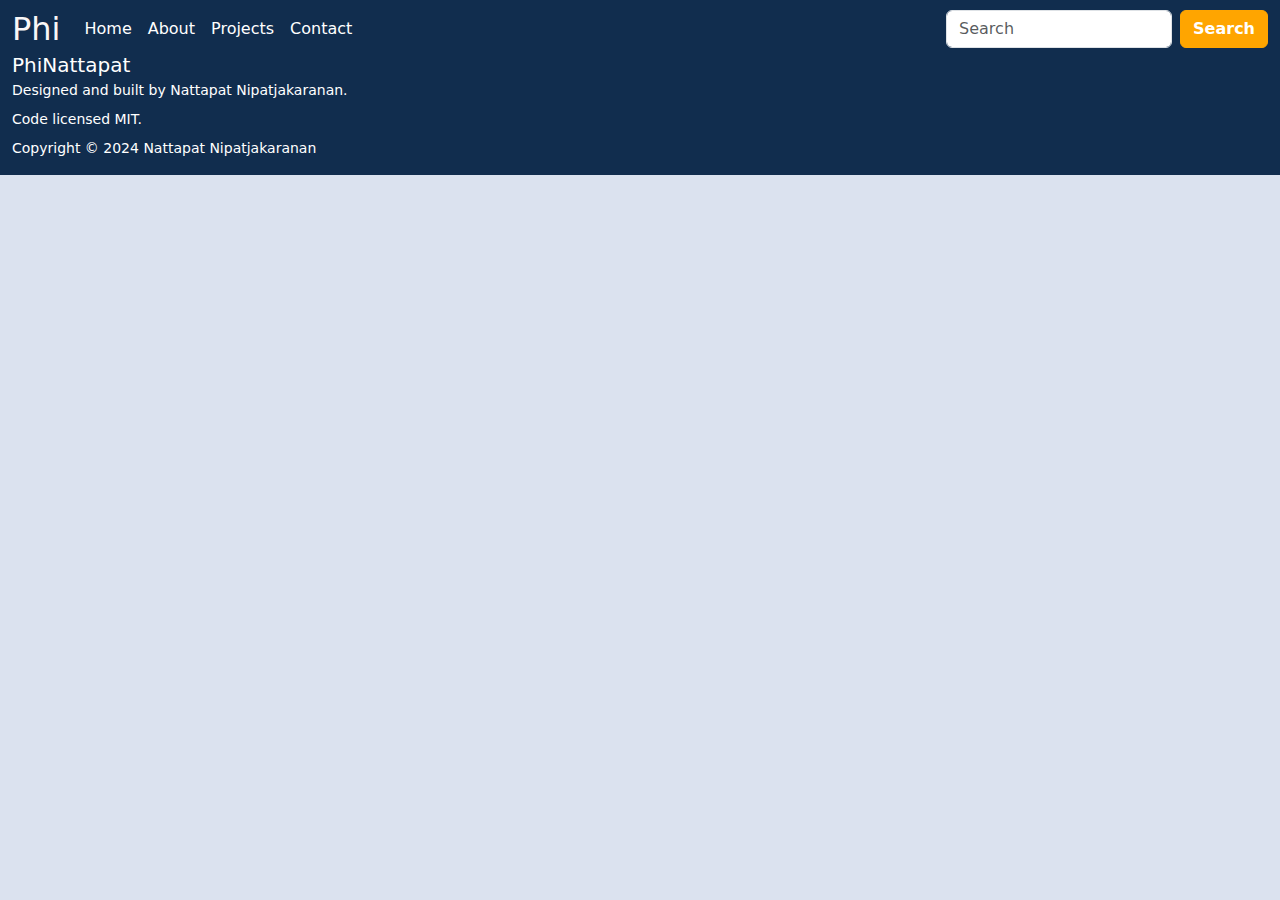
<file: index.html>
<!DOCTYPE html>
<html lang="en">
    <head>
        <meta charset="UTF-8">
        <title>My Portfolio using bootstrap</title>
        <meta name="viewport" content="width=device-width, initial-scale=1.0">
        <link href="https://cdn.jsdelivr.net/npm/bootstrap@5.3.3/dist/css/bootstrap.min.css" rel="stylesheet" integrity="sha384-QWTKZyjpPEjISv5WaRU9OFeRpok6YctnYmDr5pNlyT2bRjXh0JMhjY6hW+ALEwIH" crossorigin="anonymous">
        <link rel="stylesheet" href="./nav.css">
        <link rel="stylesheet" href="./footer.css">
      </head>
    <script src="https://cdn.jsdelivr.net/npm/bootstrap@5.3.3/dist/js/bootstrap.bundle.min.js" integrity="sha384-YvpcrYf0tY3lHB60NNkmXc5s9fDVZLESaAA55NDzOxhy9GkcIdslK1eN7N6jIeHz" crossorigin="anonymous"></script>
    <style>
      .box{
        background-color: white;
        border-radius: 20px;
        padding: 10px;
        
      }
      .container{
        display: grid;
        gap:10px;
        grid-template-columns:auto auto;
      }
      .box{
        font-family: "Kanit", sans-serif;
        font-size: auto;
        font-weight: 400;
        font-style: normal;
       
        
      }
      .container{
        min-width: 100%;
        
      }
      .intro{
        background-color: #112D4E;
        width: 100%;
      }
      
      .header{
        background-color: #2E2E35;
        background-color: #112D4E;
        padding:20px;
        color:white;
        
        
      }

    
     
    </style>
    <body>
      <div id="navbar"></div>
      

      
      <!-- <div class="header">
        <h2>This is a portfolio website</h2>
        <img src="./images/phi.jpeg">
      </div> -->
      













      <footer class="bd-footer">
        <div class="container">
          <div class="row">
            <div class="name">
              
              <span class="fs-5">PhiNattapat</span>
              
              <ul class="list-unstyled small">
                <li class="mb-2">Designed and built by Nattapat Nipatjakaranan.</li>
                <li class="mb-2">Code licensed <a class="license" href="https://github.com/phinattapat/Phi-s-Portfolio/blob/main/LICENSE">MIT</a>.</li>
                <li class="mb-2">Copyright &copy; 2024 Nattapat Nipatjakaranan</li>
              </ul>
            </div>
        </div>
      </footer>
    </body>
    <script>
      // Load the navbar dynamically
      fetch('navbar.html')
          .then(response => response.text())
          .then(data => {
              document.getElementById('navbar').innerHTML = data;
          });
    </script>
</html>
</file>
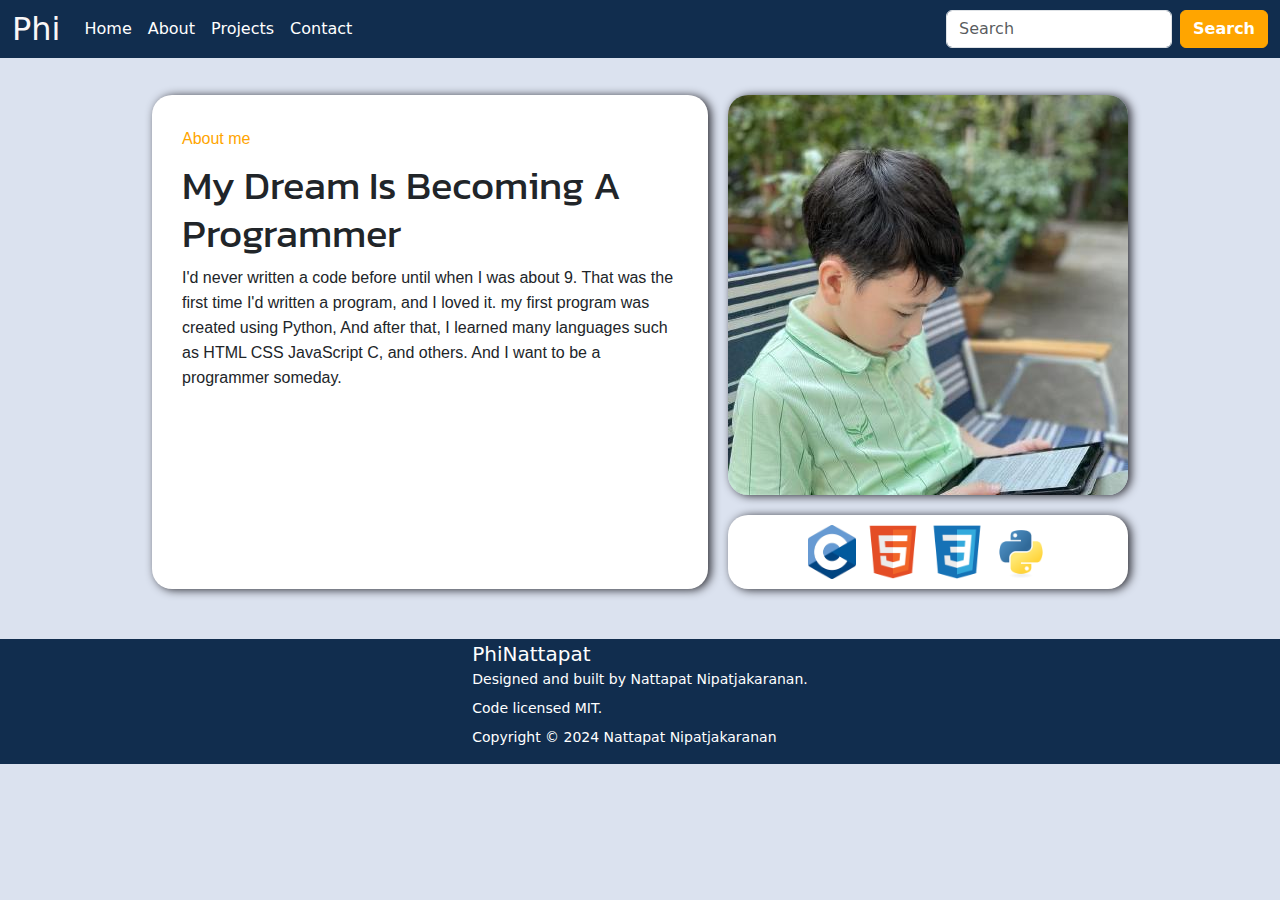
<file: about.html>
<!DOCTYPE html>
<html lang="en">
    <head>
        <meta charset="UTF-8">
        <title>My Portfolio using bootstrap</title>
        <meta name="viewport" content="width=device-width, initial-scale=1.0">
        <link rel="preconnect" href="https://fonts.googleapis.com">
        <link rel="preconnect" href="https://fonts.gstatic.com" crossorigin>
        <link href="https://fonts.googleapis.com/css2?family=Kanit:ital,wght@0,100;0,200;0,300;0,400;0,500;0,600;0,700;0,800;0,900;1,100;1,200;1,300;1,400;1,500;1,600;1,700;1,800;1,900&display=swap" rel="stylesheet">
        <link href="https://cdn.jsdelivr.net/npm/bootstrap@5.3.3/dist/css/bootstrap.min.css" rel="stylesheet" integrity="sha384-QWTKZyjpPEjISv5WaRU9OFeRpok6YctnYmDr5pNlyT2bRjXh0JMhjY6hW+ALEwIH" crossorigin="anonymous">
        <link rel="stylesheet" href="./nav.css">
        <link rel="stylesheet" href="./footer.css">
    </head>
    <style>
      .container{
        display: flex;
        justify-content: center;
        width: 1000px;
        margin-bottom: 50px;
      }
      .about{
        margin-top: 5vh;
        display: grid;
        grid-template-columns: 1fr auto;
        grid-template-rows: auto auto;
        gap: 20px;
      }
      .box1,.box2,.box3{
        background-color: white;
        border-radius: 20px;
        padding: 10px;
        box-shadow: 3px 1px 10px #2E2E35;
      }
      .box1{
        grid-row: span 2;
        text-align: left;
        
      }
      .title{
        font-family: "Kanit", sans-serif;
        font-size: auto;
        font-weight: 400;
        font-style: normal;
        
      }
      .text{
        padding: 20px;
      }
      .box2{
        
        background-color: white;
        border-radius: 20px;
      }
      .box3{
        
        background-color: white;
        border-radius: 20px;
        
      }
      .phi{
        
        max-width: 100%;
        margin: none;
        border-radius: 20px;
        box-shadow: 3px 1px 10px #2E2E35;
        
      }
      .box3{
        display: flex;
        align-items: center;
        justify-content: center;
      }
      .lang{
        display: grid;
        grid-template-columns: auto auto auto auto;
        grid-template-rows: auto;
        gap: 10px;
        min-height: 100%;
        
        
      }
      
      .lang-logo{
        height: 6vh;
      }
      
      @media (max-width: 991px) {
        
        .container{
          display: flex;
          justify-content: center;
          width: 90%;
        }
        .about{
          margin-top: 5vh;
          display: grid;
          grid-template-columns: 1fr auto;
          grid-template-rows: auto auto;
          gap: 20px;
        }
        .phi{
        
          max-width: 100%;
          margin: none;
          border-radius: 20px;
          
        }
        .box3{
            margin:none;
            display: flex;
            
            justify-content: center;
        }
        .lang{
          display: grid;
          grid-template-columns: auto auto;
          grid-template-rows: auto auto;
          gap: 10px;
        }
        .lang-logo{
          height:9vh;
        }
        
        
      }
      @media (max-width: 480px) {
        .container{
          display: flex;
          justify-content: center;
          width: 80%;
          
        }
        .about{
          margin-top: 5vh;
          display: grid;
          grid-template-columns: auto;
          grid-template-rows: auto auto auto auto;
          gap: 20px;
        }
        p{
        line-height: 23px;
        }
        .title{
          font-size: 25px;
        }
        .box2{
          order: -1;
        }
        .lang{
          display: grid;
          grid-template-columns: auto auto;
          grid-template-rows: auto auto;
          gap: 10px;
        }
        .lang-logo{
          height: 7vh;
        }
      
      }
      h6{
        font-family: "Mona Sans", "Helvetica Neue", Helvetica, Arial, sans-serif;
        font-size: 16px;
        font-weight: 400;
        line-height: 28px;
        color:orange;
      }
      p{
        font-family: "Mona Sans", "Helvetica Neue", Helvetica, Arial, sans-serif;
        font-size: 16px;
        font-weight: 400;
        line-height: 25px;
        
        text-align: left;
        
        
        
      }
      
      
      
      
      
    </style>
    <script src="https://cdn.jsdelivr.net/npm/bootstrap@5.3.3/dist/js/bootstrap.bundle.min.js" integrity="sha384-YvpcrYf0tY3lHB60NNkmXc5s9fDVZLESaAA55NDzOxhy9GkcIdslK1eN7N6jIeHz" crossorigin="anonymous"></script>
      <body>
        <header>
          <div id="navbar"></div>
          <!-- <nav class="navbar navbar-expand-lg bg-body-tertiary">
              <div class="container-fluid">
                <a class="navbar-brand" href="https://github.com/phinattapat">Phi</a>
                <button class="navbar-toggler" type="button" data-bs-toggle="collapse" data-bs-target="#navbarSupportedContent" aria-controls="navbarSupportedContent" aria-expanded="false" aria-label="Toggle navigation" >
                  <span class="navbar-toggler-icon"></span>
                </button>
                <div class="collapse navbar-collapse" id="navbarSupportedContent">
                  <ul class="navbar-nav me-auto mb-2 mb-lg-0">
                    <li class="nav-item">
                      <a class="nav-link" aria-current="page" href="./index.html">Home</a>
                    </li>
                    <li class="nav-item">
                      <a class="nav-link" href="./about.html">About</a>
                    </li>
                    <li class="nav-item">
                      <a class="nav-link" href="./project.html">Projects</a>
                    </li>
                    <li class="nav-item">
                      <a class="nav-link" href="./contact.html">Contact</a>
                    </li>
                  </ul>
                  <form class="d-flex" role="search">
                    <input class="form-control me-2" type="search" placeholder="Search" aria-label="Search">
                    <button class="btn btn-outline-success" type="submit">Search</button>
                  </form>
                </div>
              </div>
            </nav> -->
        </header>










        <div class="container">
          <div class="about">
            
            <div class="box1">
              <div class="text">
                <h6>About me</h6>
                <h1 class="title">My Dream Is Becoming A Programmer</h1>
                <p>I'd never written a code before until when I was about 9. That was the first time I'd written a program, and I loved it. my first program was created using Python, And after that, I learned many languages such as HTML CSS JavaScript C, and others. And I want to be a programmer someday.</p>
                
                
              </div>
            </div>
            
            <img src="./images/phi.jpeg" class="phi">
            
            <div class="box3">
              <div class="logo">
                <div class="lang">
                  <img class="lang-logo" src="./images/c.png" alt="C">
                  <img class="lang-logo" src="./images/html.png" alt="HTML">
                  <img class="lang-logo" src="./images/css.png" alt="CSS">
                  <img class="lang-logo" src="./images/python.png" alt="Python">
                </div>
              </div>
            </div>
          </div>
        </div>



        <footer class="bd-footer">
          <div id="footer"></div>
          <!-- <div class="container">
            <div class="row">
              <div class="name">
                
                <span class="fs-5">PhiNattapat</span>
                
                <ul class="list-unstyled small">
                  <li class="mb-2">Designed and built by Nattapat Nipatjakaranan.</li>
                  <li class="mb-2">Code licensed <a class="license" href="https://github.com/phinattapat/Phi-s-Portfolio/blob/main/LICENSE">MIT</a>.</li>
                  <li class="mb-2">Copyright &copy; 2024 Nattapat Nipatjakaranan</li>
                </ul>
              </div>
          </div> -->
        </footer>
    </body>
    <script>
      // Load the navbar dynamically
      fetch('navbar.html')
          .then(response => response.text())
          .then(data => {
              document.getElementById('navbar').innerHTML = data;
          });
      
      // Load the navbar dynamically
      fetch('footer.html')
          .then(response => response.text())
          .then(data => {
              document.getElementById('footer').innerHTML = data;
          });
    </script>
    
</html>
</file>
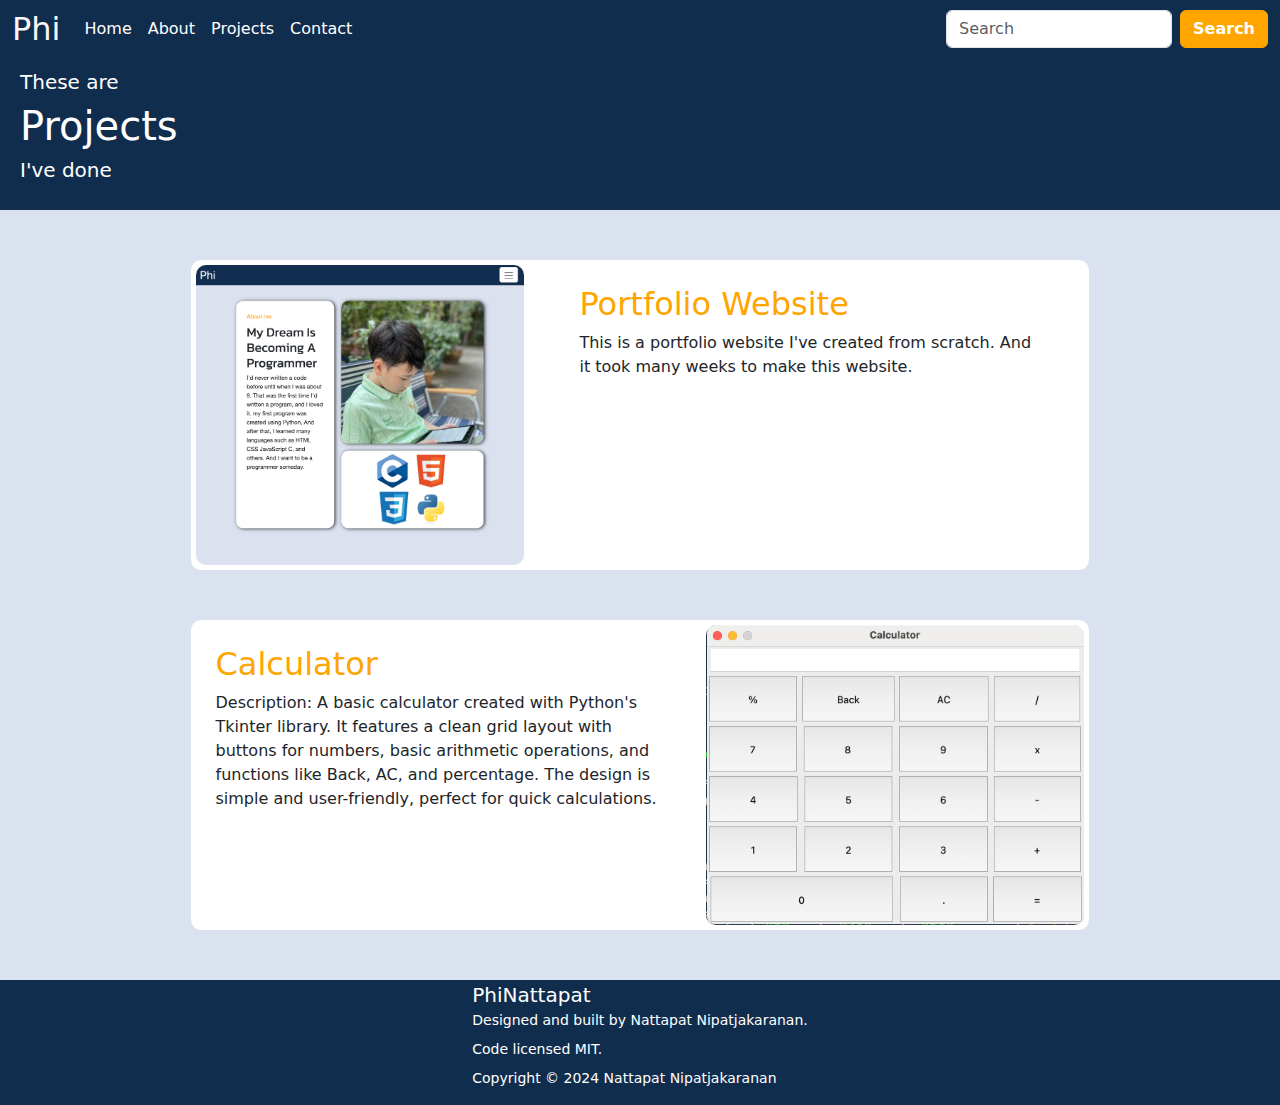
<file: project.html>
<!DOCTYPE html>
<html lang="en">
    <head>
        <meta charset="UTF-8">
        <title>My Portfolio using bootstrap</title>
        <meta name="viewport" content="width=device-width, initial-scale=1.0">
        <link href="https://cdn.jsdelivr.net/npm/bootstrap@5.3.3/dist/css/bootstrap.min.css" rel="stylesheet" integrity="sha384-QWTKZyjpPEjISv5WaRU9OFeRpok6YctnYmDr5pNlyT2bRjXh0JMhjY6hW+ALEwIH" crossorigin="anonymous">
        <link rel="stylesheet" href="./nav.css">
        <link rel="stylesheet" href="./footer.css">
    </head>
    <script src="https://cdn.jsdelivr.net/npm/bootstrap@5.3.3/dist/js/bootstrap.bundle.min.js" integrity="sha384-YvpcrYf0tY3lHB60NNkmXc5s9fDVZLESaAA55NDzOxhy9GkcIdslK1eN7N6jIeHz" crossorigin="anonymous"></script>
    <style>
      
    </style>
    <style>
      /*
      .container-{
        margin: 20px;
        display: grid;
        gap: 40px;
        
        grid-template-columns: 1fr 1fr 1fr;
        border: 0ch black solid;
      }
      .projects{
        display: flex;
        justify-content: center;
        align-items: start;
      }
      
      

      h1{
        text-align: center;
      }
      
      
      
      .btn.btn-primary{
        background-color: #3F72AF;
        border: #3F72AF
      }
      .card-body{
        border-bottom-left-radius: 5px;
        border-bottom-right-radius: 5px;
        background-color: #F9F7F7;
        color: #3F72AF;
      }
      .card{
        width:18rem;
      }
      @media (max-width: 991px) {
        .container-{
          grid-template-columns: 1fr 1fr;
          
        }
        .card{
          width: 16rem;
        }
      }
      
      @media (max-width: 480px) {
        .container-{
          grid-template-columns: 1fr;
          
        }
        .card{
          width: 16rem;
        }
        
      }
      
      
      */
      .header{
        background-color: #2E2E35;
        background-color: #112D4E;
        padding:20px;
        color:white;
        
        
      }
      
     
    </style>
    <style>
      /* The switch - the box around the slider */
      .switch {
  position: relative;
  display: inline-block;
  width: 60px;
  height: 34px;
}

/* Hide default HTML checkbox */
.switch input {
  opacity: 0;
  width: 0;
  height: 0;
}

/* The slider */
.slider {
  position: absolute;
  cursor: pointer;
  top: 0;
  left: 0;
  right: 0;
  bottom: 0;
  background-color: #ccc;
  -webkit-transition: .4s;
  transition: .4s;
}

.slider:before {
  position: absolute;
  content: "";
  height: 26px;
  width: 26px;
  left: 4px;
  bottom: 4px;
  background-color: white;
  -webkit-transition: .4s;
  transition: .4s;
}

input:checked + .slider {
  background-color: #2196F3;
}


input:checked + .slider:before {
  -webkit-transform: translateX(26px);
  -ms-transform: translateX(26px);
  transform: translateX(26px);
}

/* Rounded sliders */
.slider.round {
  border-radius: 34px;
}

.slider.round:before {
  border-radius: 50%;
}

    </style>
    <style>
      /*
      .each{
        display: grid;
        grid-template-rows: 10vh;
        grid-template-columns: 25vw 50vw;
        gap:40px;
        background-color: white;
        
      }
      .project-picture{
        height: 100px
      }
        */
    </style>
    <style>
      .container{
        display: flex;
        flex-direction: column;
        justify-content: center;
        gap: 50px;
        margin-top: 50px;
        width: fit-content;
      }
      :root{
          --rad: 10px;
      }
      
      .each{

          display:grid;
          height: auto;
          
          grid-template-rows: auto;
          grid-template-columns: auto auto;
          /* border:1px black solid; */
          border-radius: var(--rad);
          
          border: white 5px solid;
          gap: 10px;

          
      }
      img {
        
        height : 300px;
      }
      .text{

          padding: 20px;
          text-align: left;
          max-width: 500px;
          height: fit-content;
          /* border:1px black solid; */
      }
      img{
          
          border-radius: var(--rad);
      }
      div{
        border: 1px black sol
      }
      @media (max-width: 991px) {
        .each{
          grid-template-rows: auto;
          grid-template-columns: auto auto;
          
        }
        img {
          width: auto;
          height : auto;
          max-height: 100%;
          max-width: 100%;
        }
        
        
          
          
          
        
      
      }
      @media (max-width: 480px) {
        .each{
          grid-template-rows: auto auto;
          grid-template-columns: auto;
          
          gap:0px;
        }
        
        .text{
          order: 2;
        }
        .container{
          width: 80%;
        }
      }
      .project-title{
        color:orange;
      }
      .each{
        background-color: white;
      }
      
      
    </style>
    <body>


      <div id="navbar"></div>
      <div class="header">
        <h5>These are</h5>
        <h1>Projects</h1>
        <h5>I've done</h5>
      </div>
      <!-- <label class="switch">
        <input type="checkbox" id="testbutton">
        <span class="slider round"></span>
      </label> -->
      
      <header>
        <!-- <nav class="navbar navbar-expand-lg bg-body-tertiary custom-navbar">
            <div class="container-fluid custom-navbar">
              <a class="navbar-brand" href="https://github.com/phinattapat">Phi</a>
              <button class="navbar-toggler" type="button" data-bs-toggle="collapse" data-bs-target="#navbarSupportedContent"  aria-controls="navbarSupportedContent" aria-expanded="false" aria-label="Toggle navigation">
                <span class="navbar-toggler-icon"></span>
              </button>
              <div class="collapse navbar-collapse" id="navbarSupportedContent">
                <ul class="navbar-nav me-auto mb-2 mb-lg-0">
                  <li class="nav-item">
                    <a class="nav-link" aria-current="page" href="./index.html">Home</a>
                  </li>
                  <li class="nav-item">
                    <a class="nav-link" href="./about.html">About</a>
                  </li>
                  <li class="nav-item">
                    <a class="nav-link" href="./project.html">Projects</a>
                  </li>
                  <li class="nav-item">
                    <a class="nav-link" href="./contact.html">Contact</a>
                  </li>
                </ul>
                <form class="d-flex" role="search">
                  <input class="form-control me-2" type="search" placeholder="Search" aria-label="Search">
                  <button class="btn btn-outline-success" type="submit">Search</button>
                </form>
              </div>
            </div>
          </nav> -->

          
      </header>
    

          <div class="projects">

            <div class="container">
              
              
              

              
            

            
              
              
              

              
            </div> 

          </div>
          <script src="./project.js"></script>
          <script>
      
            const projectGallerySelection = document.querySelector(".container");
      
            addEventListener("DOMContentLoaded",function(){
              var n = 1;
              project.forEach(project => {
              const projectElement = document.createElement("div");
              projectElement.classList.add("each")
              if ((n%2)==1){
                projectElement.classList.add("left")
                projectElement.innerHTML=`
              
                  
                    <img src="${project.image}" alt="${project.description}" class="images">
                    
                    <div class="text">
                      <h2 class="project-title">${project.title}</h2>
                      <p class="description">${project.description}</p>
                    </div>
                  
                    
              `;
              }
              else{
                projectElement.classList.add("right")
                projectElement.innerHTML=`
              
                  
                    
                    <div class="text">
                      <h2 class="project-title">${project.title}</h2>
                      <p class="description">${project.description}</p>
                    </div>
                    
                    <img src="${project.image}" alt="${project.description}" class="images">
                  
                    
              `;
              }
              n = n+1;
              projectGallerySelection.appendChild(projectElement);
              });
              
      
      
            }
          
          )
          </script>


          
          



          

          






          
          <footer class="bd-footer">
            <div id="footer"></div>
            <!-- <div class="container">
              <div class="row">
                <div class="name">
                  
                  <span class="fs-5">PhiNattapat</span>
                  
                  <ul class="list-unstyled small">
                    <li class="mb-2">Designed and built by Nattapat Nipatjakaranan.</li>
                    <li class="mb-2">Code licensed <a class="license" href="https://github.com/phinattapat/Phi-s-Portfolio/blob/main/LICENSE">MIT</a>.</li>
                    <li class="mb-2">Copyright &copy; 2024 Nattapat Nipatjakaranan</li>
                  </ul>
                </div>
            </div> -->
          </footer>
      
    </body>
    <script>
      // Load the navbar dynamically
      fetch('navbar.html')
          .then(response => response.text())
          .then(data => {
              document.getElementById('navbar').innerHTML = data;
          });
      
      // Load the navbar dynamically
      fetch('footer.html')
          .then(response => response.text())
          .then(data => {
              document.getElementById('footer').innerHTML = data;
          });
    </script>
    <!-- <script>
      let testButton = document.getElementById("testbutton");
      var Body = document.querySelector("body")
      var Navbar = document.querySelector("container-fluid")
      testButton.addEventListener("change", function() {
        if (this.checked){
          Body.style.backgroundColor = "#DBE2EF";
          Navbar.style.backgroundColor = "#112D4E";
          Navbar.classList.add('bg-color');
        }
        else{
          Body.style.backgroundColor = "";
          Navbar.style.backgroundColor = "#112D4E";
          Navber.classList.remove('bg-color');
        }
      
      })
    </script> -->
    
</html>
</file>
<file: nav.css>
body{
        background-color: #F8F8FA;
        background-color: #DBE2EF;
        
    }
    .navbar, .container-fluid{
        background-color: #2E2E35; /* Custom background color */
        background-color: #112D4E;
        
    }
    .navbar .navbar-brand,
    .navbar .nav-link {
        color: #F9F7F7; /* Custom text color */
    }
    .navbar ,.container-fluid{
        margin-top: 0; /* Remove any top margin */
        padding-top: 0; /* Remove any top padding */
        margin-bottom: -8px;
    }
    .navbar-toggler, .navbar-toggler-icon{
        background-color: white;
    }

    .navbar{
        z-index: 1;
        width: 100%
    }
    .collapse{
        /* background-color: #2E2E35; */
        background-color: #112D4E;
    }
    .navbar-collapse {
        background-color: #2E2E35; /* Background color for collapsed menu */
        background-color: #112D4E;
        width: 100%;
    }
    @media (max-width: 991px) {
        .navbar-collapse{
            padding: 10px;
            border-radius: 10px;
        }
    }
    @media (max-width: 480px) {
        .navbar-collapse{
            padding: 10px;
            border-radius: 10px;
        }
    }
    .navbar-toggler{
        padding: 10px;
        margin:5px;
    }
    .navbar-toggler-icon{
        height: 1.1rem;
    }
    .navbar-brand{
        font-size: xx-large;
    }
    .search{
        color:white;
        
        
    }
    .btn-search:hover, .btn-search:active{
        color:white
    }

    .navbar-nav .nav-item .nav-link {
        color: white;
    }
    .navbar-nav .nav-item.active .nav-link,
    .navbar-nav .nav-item:hover .nav-link {
        color: orange;
    }
    .btn-bd-primary {
        --bs-btn-font-weight: 600;
        --bs-btn-color: white;
        --bs-btn-bg: orange;
        --bs-btn-border-color: orange;
        --bs-btn-hover-color: orange;
        --bs-btn-hover-bg: #{shade-color(orange, 10%)};
        --bs-btn-hover-border-color: #{shade-color(orange, 10%)};
        --bs-btn-active-color: var(--bs-btn-hover-color);
        
    }
</file>
<file: footer.css>
.bd-footer,#footer{
    background-color: #112D4E;
    color:white;
    
}
.license{
    text-decoration: none;
    color: white;
}
</file>
